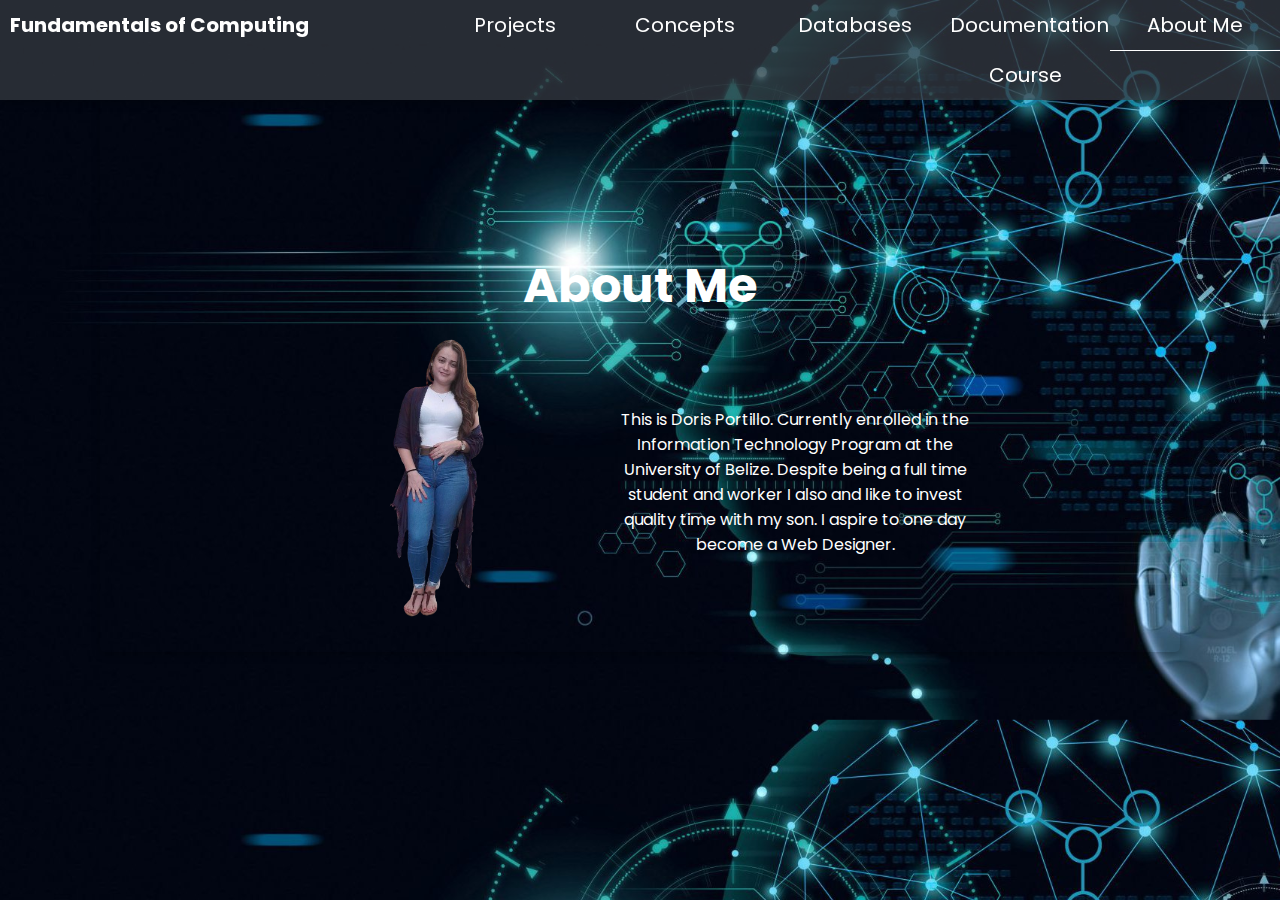
<file: aboutMe.html>
<!DOCTYPE html>
<html>
<head>
    <link rel="stylesheet" type="text/css" href="mystyles.css">
<title>Page Title</title>
</head>
<body>
<div>
    <nav>
        <div>Fundamentals of Computing</div>
        <a class="active" href = "aboutMe.html">About Me</a>
        <a  href = "documentation.html">Documentation</a>
        
        <a href = "database.html">Databases</a>
        
        
        <a  href = "concepts.html">Concepts</a>
        <a href="project.html">Projects</a>
        <a  href = "index.html">Course</a>
    </nav>

    <div class="main">

        <h1>About Me</h1>

        

        <div class="aboutMe">
            <img class="imageMe" src="me.png">
            <p class="pMe">This is Doris Portillo. Currently enrolled in the Information Technology Program at the University of Belize. Despite being a full time student and worker I also and like to invest quality time with my son. I aspire to one day become a Web Designer. </p>

        </div>



    </div>
</div>

</body>
</html>
</file>
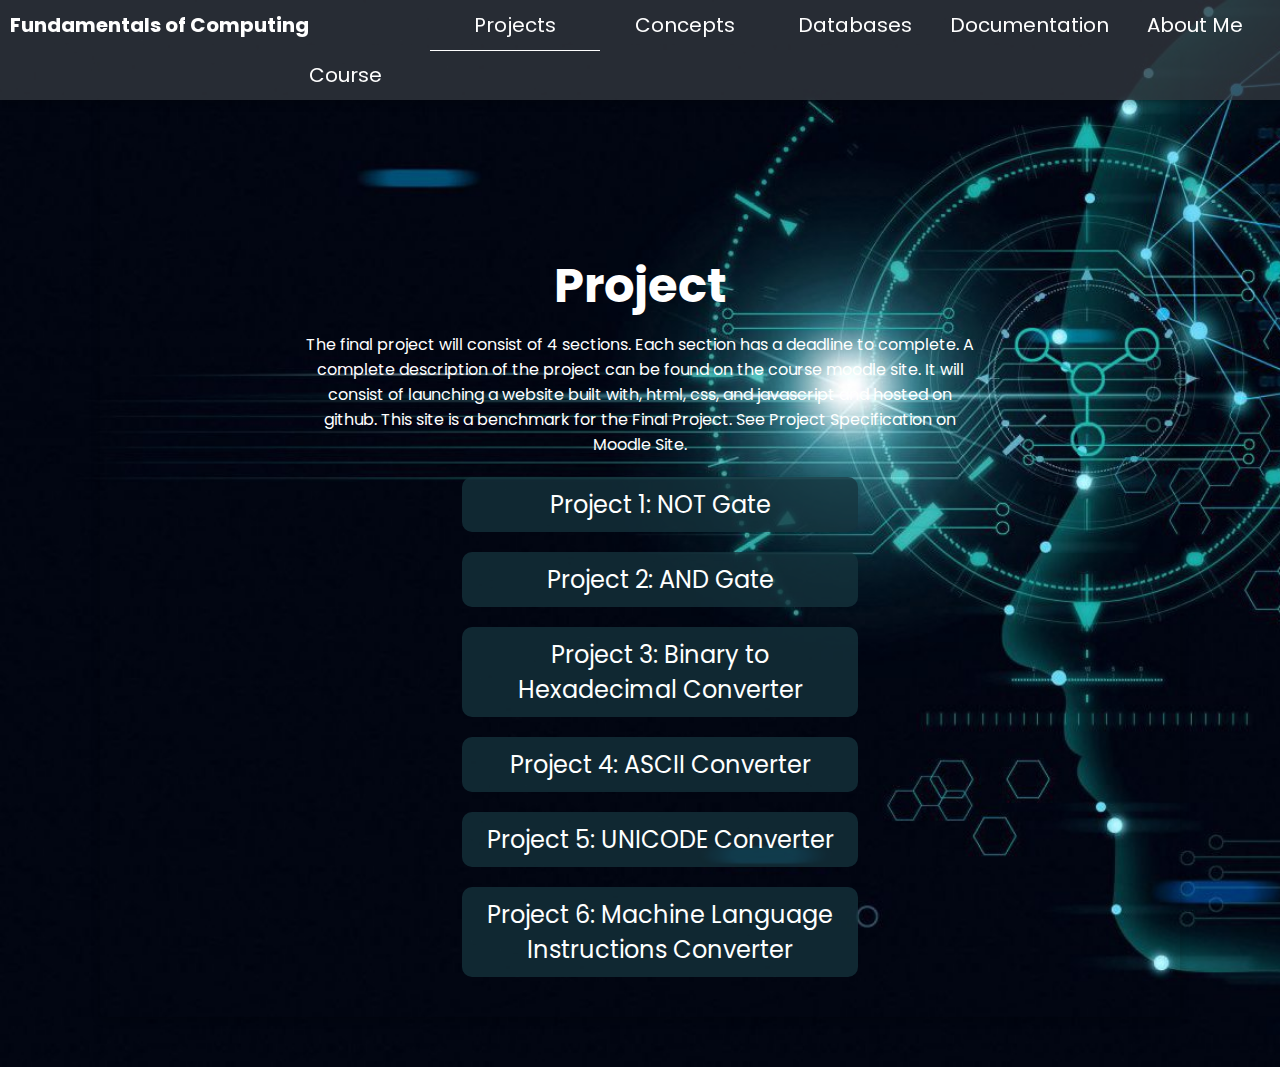
<file: project.html>
<!DOCTYPE html>
<html>
<head>
    <link rel="stylesheet" type="text/css" href="mystyles.css">
    <script src="javascript.js"></script>
<title>Page Title</title>
</head>
<body>
<div>
    
    <nav>
        <div>Fundamentals of Computing</div>
        <a href = "aboutMe.html">About Me</a>
        <a href = "documentation.html">Documentation</a>
        
        <a href = "database.html">Databases</a>
        
        
        <a href = "concepts.html">Concepts</a>
        <a class="active" href="project.html">Projects</a>
        <a href = "index.html">Course</a>
    </nav>
    

    <div class="main">
        <h1>Project</h1>

        <p>The final project will consist of 4 sections. Each section has a deadline to complete. A complete description of the project can be found on the course moodle site. It will consist of launching a website built with, html, css, and javascript and hosted on github. This site is a benchmark for the Final Project. See Project Specification on Moodle Site.</p>
        
        <ul>
            <li id="project1" onclick="hideProject('project1')">Project 1: NOT Gate</li>
            <div id="notGate" style="display: none;">
                
                <img id="notImage" src="NotOff.JPG"><br>
                <button onclick="notGate()">Input A</button>
            
            </div>

            <li id="project2" onclick="hideProject('project2')">Project 2: AND Gate</li>
            <div id="andGate" style="display: none;">

                <img id="andImage" src="AndOffOff.JPG"><br>
                <button onclick="andGate('A')">A</button> <button onclick="andGate('B')"> B</button>
            </div>

            <li id="project3" onclick="hideProject('project3')">Project 3: Binary to Hexadecimal Converter</li>
            <div id="binary" style="display: none;">
            
                <img src="bintohex.jpg"><br>
                <input id="inputBin" type="text"><br>
                <p>Enter any 4 digit binary number:</p>
                <button onclick="binToHex()">Submit</button>
                <p id="demo"></p>

            </div>

            <li id="project4" onclick="hideProject('project4')">Project 4: ASCII Converter</li>
            <div id="ascii" style="display: none;">
            
                <img src="ascii.png"><br>
                <input id="inputdec" type="text"><br>
                <button onclick="decToASCII()">Submit</button><br>
                <p>Enter any number from 0 to 127 :</p>
                <p id="demo2"></p>

            </div>

            <li id="project5" onclick="hideProject('project5')">Project 5: UNICODE Converter</li>
            <div id="uni" style="display: none;">
                
                <img src="uni1.jpg"><br>
                <img src="uni3.jpg"><br>
                <img src="uni4.jpg"><br>
                <input id="numb" type="text"><br>
                <button onclick="myFunction()">Submit</button>
                <p>Please input UNICODE number:</p>
                <p id="demo3"></p>
            </div>

            <li id="project6" onclick="hideProject('project6')">Project 6: Machine Language Instructions Converter</li>
            <div id="machine" style="display: none;">
                
                <img id="MLinstrucitons" src="MLblank.png"><br>
                <p>A Simple Interactive Machine Language</p>
                <button class="button" onclick="document.getElementById('MLinstrucitons').src='ML1.png'; document.getElementById('Englishinstrucitons').src='EI1.png'">156C</button>
                    <button class="button" onclick="document.getElementById('MLinstrucitons').src='ML2.png'; document.getElementById('Englishinstrucitons').src='EI2.png'">166D</button>
                    <button class="button" onclick="document.getElementById('MLinstrucitons').src='ML3.png'; document.getElementById('Englishinstrucitons').src='EI3.png'">5056</button>
                    <button class="button" onclick="document.getElementById('MLinstrucitons').src='ML4.png'; document.getElementById('Englishinstrucitons').src='EI4.png'">306E</button>
                    <button class="button" onclick="document.getElementById('MLinstrucitons').src='ML5.png'; document.getElementById('Englishinstrucitons').src='EI5.png'">C000</button><br>
                <img id="Englishinstrucitons">

            
            
            </div>
            
        </ul>
    </div>

</div>

<script>


    function hideProject(project) {

        let projectOne = document.getElementById("project1");
        let notGate = document.getElementById("notGate");

        let projectTwo = document.getElementById("project2");
        let andGate = document.getElementById("andGate");

        let projectThree = document.getElementById("project3");
        let binary = document.getElementById("binary");

        let projectFour = document.getElementById("project4");
        let ascii = document.getElementById("ascii");

        let projectFive = document.getElementById("project5");
        let uni = document.getElementById("uni");

        let projectSix = document.getElementById("project6");
        let machine = document.getElementById("machine");
        

    
        if (project === "project1") {
            if (notGate.style.display === "none") {
                notGate.style.display = "block";
            } else {
                notGate.style.display = "none";
            }
        }

        
        else if (project === "project2") {
            if (andGate.style.display === "none") {
                andGate.style.display = "block";
            } else {
                andGate.style.display = "none";
            }
        }

        else if (project === "project3") {
            if (binary.style.display === "none") {
                binary.style.display = "block";
            } else {
                binary.style.display = "none";
            }
        }

        else if (project === "project4") {
            if (ascii.style.display === "none") {
                ascii.style.display = "block";
            } else {
                ascii.style.display = "none";
            }
        }

        else if (project === "project5") {
            if (uni.style.display === "none") {
                uni.style.display = "block";
            } else {
                uni.style.display = "none";
            }
        }

        else if (project === "project6") {
            if (machine.style.display === "none") {
                machine.style.display = "block";
            } else {
                machine.style.display = "none";
            }
        }

    }
</script>
</body>
</html>
</file>
<file: mystyles.css>
@import url('https://fonts.googleapis.com/css?family=Poppins:400,500,600,700&display=swap');


* {
    margin: 0;
}

html { 
    /* background: url("6195005.jpg") no-repeat center center fixed;  */
    -webkit-background-size: cover;
    -moz-background-size: cover;
    -o-background-size: cover;
    background-size: cover;
    font-family: 'Poppins', sans-serif;
}

body {
    background-image: url("Computer Science.jpg");
    background-color: rgb(52,58,64);
    background-size: cover;
}
nav {
    top:0;
    position: fixed;
    background-color: rgba(52,58,64, 0.75);
    width: 100%;
    color: white;
    font-family: 'Poppins', sans-serif;
    font-size: 1.25em;
    box-shadow: rgba(0, 0, 0, 0.24) 0px 3px 8px;
}



nav div {
    float: left;
    opacity: 1;
    padding: 10px;
    font-weight: bold;
}

nav a {
    float: right;
    
    opacity: 1;
    text-decoration: none;
    padding: 10px;
    font-size: 1em;
    transition: 0.3s;
    width: 150px;
    text-align: center;
    color: white;
    
}



nav a:visited {
    color: white;
    
}



nav a:active {
    color: blue;
}

nav a:hover {
    background-color: white;
    color: black;
    box-shadow: rgba(0, 0, 0, 0.24) 0px 3px 8px;
}

.main {
    text-align: center;
    
    

    margin: 50px;
    margin-left: 100px;
    margin-right: 100px;
    padding: 20px;
    border-radius: 5px;
    box-shadow: rgba(0, 0, 0, 0.24) 0px 3px 8px;
    
    padding-top: 200px;
    padding-left: 200px;
    padding-right: 200px;

   
}

.main p {
    
    /* margin: 50px; */

    color: white;
}



h1 {
    color: white;
    margin-bottom: 10px;
    font-size: 3em;
}

img {
    width: 500px;
}

ul {
    justify-content: center;
    list-style-type: none;
    margin-left: 15%;
    margin-right: 15%;
    
}

li {
    color:white;
    opacity: 1;
    justify-content: center;
    margin: 20px;
    background-color: rgba(22, 52, 61, 0.75);

    border-radius: 10px;
    font-size: 1.5em;
    padding: 10px;
    
    
}

button {
    color:white;
    opacity: 1;
    justify-content: center;
    
    background-color: rgba(52,58,64, 0.75);
    box-shadow: rgba(0, 0, 0, 0.24) 0px 3px 8px;
    border-radius: 10px;
    border: none;
    transition: 0.1s;
    padding: 10px;
}

button:hover {
    border: 1px solid black;
}

button:active {
    color: black;
    background-color: white;
}





li:hover {
    box-shadow: rgba(0, 0, 0, 0.25) 0px 54px 55px, rgba(0, 0, 0, 0.12) 0px -12px 30px, rgba(0, 0, 0, 0.12) 0px 4px 6px, rgba(0, 0, 0, 0.17) 0px 12px 13px, rgba(0, 0, 0, 0.09) 0px -3px 5px;
    cursor: pointer;

}




.active {
    border-bottom: 1px solid white;
}

.bannarImage {
    width: 100%;
}

.fadeImage {
    border: 2px solid #000;
  border-image: linear-gradient(to right, transparent, #000) 1;
}

.aboutMe {
    display: flex; /* Use flexbox to create a flexible layout */
  align-items: center; /* Align items vertically in the center */
}

.imageMe {
    width: 300px; /* Adjust the width of the image as per your requirements */
  margin-right: 10px; /* Add some spacing between the image and the paragraph */

}

.pMe {
    flex-grow: 1; /* Allow the paragraph to take up remaining space */
}
</file>
